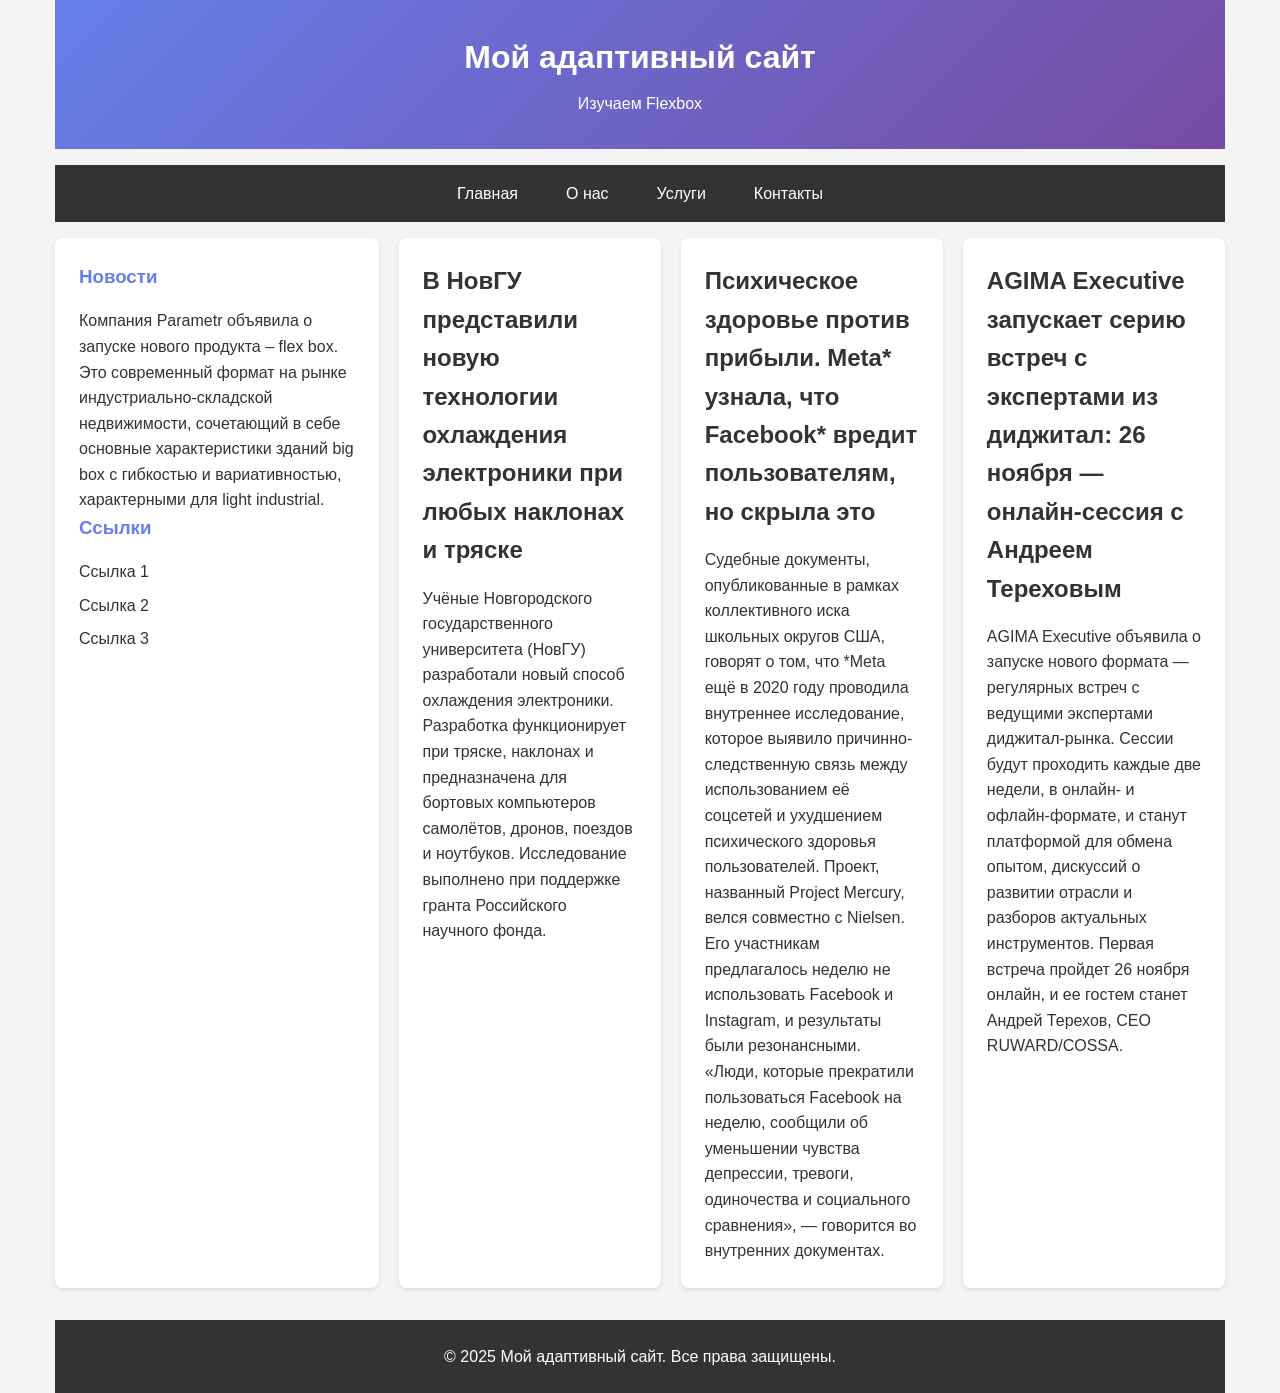
<file: task4.html>
<!DOCTYPE html>
<html lang="ru">
<head>
    <meta charset="UTF-8">
    <meta name="viewport" content="width=device-width, initial-scale=1.0">
    <title>Адаптивный сайт - Flexbox</title>
    <link rel="stylesheet" href="style.css">
</head>
<body>
    <div class="container">
        <header class="header">
            <h1>Мой адаптивный сайт</h1>
            <p>Изучаем Flexbox</p>
        </header>

       
        <nav class="navbar">
            <a href="#" class="nav-link">Главная</a>
            <a href="#" class="nav-link">О нас</a>
            <a href="#" class="nav-link">Услуги</a>
            <a href="#" class="nav-link">Контакты</a>
        </nav>

       
        <main class="main-content">
            <aside class="sidebar">
                <h3>Новости</h3>
                <p>Компания Parametr объявила о запуске нового продукта – flex box. Это современный формат на рынке индустриально-складской недвижимости, сочетающий в себе основные характеристики зданий big box с гибкостью и вариативностью, характерными для light industrial. </p>
                <h3>Ссылки</h3>
                <ul>
                    <li><a href="https://itcodik.com/article/grid-or-flexbox-2025">Ссылка 1</a></li>
                    <li><a href="https://liquidhub.ru/blogs/blog/flexbox-i-css-grid">Ссылка 2</a></li>
                    <li><a href="https://sky.pro/wiki/html/sravnenie-flexbox-i-grid-layout/">Ссылка 3</a></li>
                </ul>
            </aside>

            <section class="content">
                <article class="card">
                    <h2>В НовГУ представили новую технологии охлаждения электроники при любых наклонах и тряске</h2>
                    <p>Учёные Новгородского государственного университета (НовГУ) разработали новый способ охлаждения электроники. Разработка функционирует при тряске, наклонах и предназначена для бортовых компьютеров самолётов, дронов, поездов и ноутбуков. Исследование выполнено при поддержке гранта Российского научного фонда.</p>
                </article>
                <article class="card">
                    <h2>Психическое здоровье против прибыли. Meta* узнала, что Facebook* вредит пользователям, но скрыла это</h2>
                    <p>Судебные документы, опубликованные в рамках коллективного иска школьных округов США, говорят о том, что *Meta ещё в 2020 году проводила внутреннее исследование, которое выявило причинно-следственную связь между использованием её соцсетей и ухудшением психического здоровья пользователей.

Проект, названный Project Mercury, велся совместно с Nielsen. Его участникам предлагалось неделю не использовать Facebook и Instagram, и результаты были резонансными.

«Люди, которые прекратили пользоваться Facebook на неделю, сообщили об уменьшении чувства депрессии, тревоги, одиночества и социального сравнения», — говорится во внутренних документах.</p>
                </article>
                <article class="card">
                    <h2>AGIMA Executive запускает серию встреч с экспертами из диджитал: 26 ноября — онлайн-сессия с Андреем Тереховым</h2>
                    <p>AGIMA Executive объявила о запуске нового формата — регулярных встреч с ведущими экспертами диджитал-рынка. Сессии будут проходить каждые две недели, в онлайн- и офлайн-формате, и станут платформой для обмена опытом, дискуссий о развитии отрасли и разборов актуальных инструментов.

Первая встреча пройдет 26 ноября онлайн, и ее гостем станет Андрей Терехов, CEO RUWARD/COSSA.</p>
                </article>
            </section>
        </main>

        <footer class="footer">
            <p>&copy; 2025 Мой адаптивный сайт. Все права защищены.</p>
        </footer>
    </div>
</body>
</html>
</file>
<file: style.css>
* {
    margin: 0;
    padding: 0;
    box-sizing: border-box;
}

body {
    font-family: 'Arial', sans-serif;
    line-height: 1.6;
    color: #333;
    background-color: #f4f4f4;
}

.container {
    max-width: 1200px;
    margin: 0 auto;
    padding: 0 15px;
}

.header {
    background: linear-gradient(135deg, #667eea 0%, #764ba2 100%);
    color: white;
    text-align: center;
    padding: 2rem 1rem;
    margin-bottom: 1rem;
}

.header h1 {
    margin-bottom: 0.5rem;
}


.navbar {
    background: #333;
    display: flex;
    flex-wrap: wrap;
    justify-content: center;
    margin-bottom: 1rem;
}

.nav-link {
    color: white;
    text-decoration: none;
    padding: 1rem 1.5rem;
    display: block;
    transition: background 0.3s;
}

.nav-link:hover {
    background: #555;
}


.main-content {
    display: flex;
    flex-wrap: wrap;
    gap: 20px;
    margin-bottom: 1rem;
}


.sidebar {
    flex: 1;
    background: white;
    padding: 1.5rem;
    border-radius: 8px;
    box-shadow: 0 2px 5px rgba(0,0,0,0.1);
    min-width: 250px;
}

.sidebar h3 {
    margin-bottom: 1rem;
    color: #667eea;
}

.sidebar ul {
    list-style: none;
    margin-bottom: 1rem;
}

.sidebar li {
    margin-bottom: 0.5rem;
}

.sidebar a {
    color: #333;
    text-decoration: none;
}

.sidebar a:hover {
    color: #667eea;
}


.content {
    flex: 3;
    display: flex;
    flex-wrap: wrap;
    gap: 20px;
    min-width: 300px;
}

.card {
    background: white;
    padding: 1.5rem;
    border-radius: 8px;
    box-shadow: 0 2px 5px rgba(0,0,0,0.1);
    flex: 1 1 calc(33.333% - 20px);
    min-width: 250px;
}

.card h2 {
    color: #333;
    margin-bottom: 1rem;
}


.footer {
    background: #333;
    color: white;
    text-align: center;
    padding: 1.5rem;
    margin-top: 2rem;
}


@media (max-width: 1024px) {
    .content {
        flex: 2;
    }
    
    .card {
        flex: 1 1 calc(50% - 20px);
    }
    
    .main-content {
        flex-direction: column;
    }
    
    .sidebar {
        order: 2;
    }
    
    .content {
        order: 1;
    }
}

@media (max-width: 768px) {
    .navbar {
        flex-direction: column;
        text-align: center;
    }
    
    .nav-link {
        padding: 0.8rem;
    }
    
    .card {
        flex: 1 1 100%;
    }
    
    .header {
        padding: 1.5rem 1rem;
    }
    
    .header h1 {
        font-size: 1.5rem;
    }
}


@media (max-width: 480px) {
    .container {
        padding: 0 10px;
    }
    
    .card, .sidebar {
        padding: 1rem;
    }
    
    .header h1 {
        font-size: 1.3rem;
    }
}
</file>
